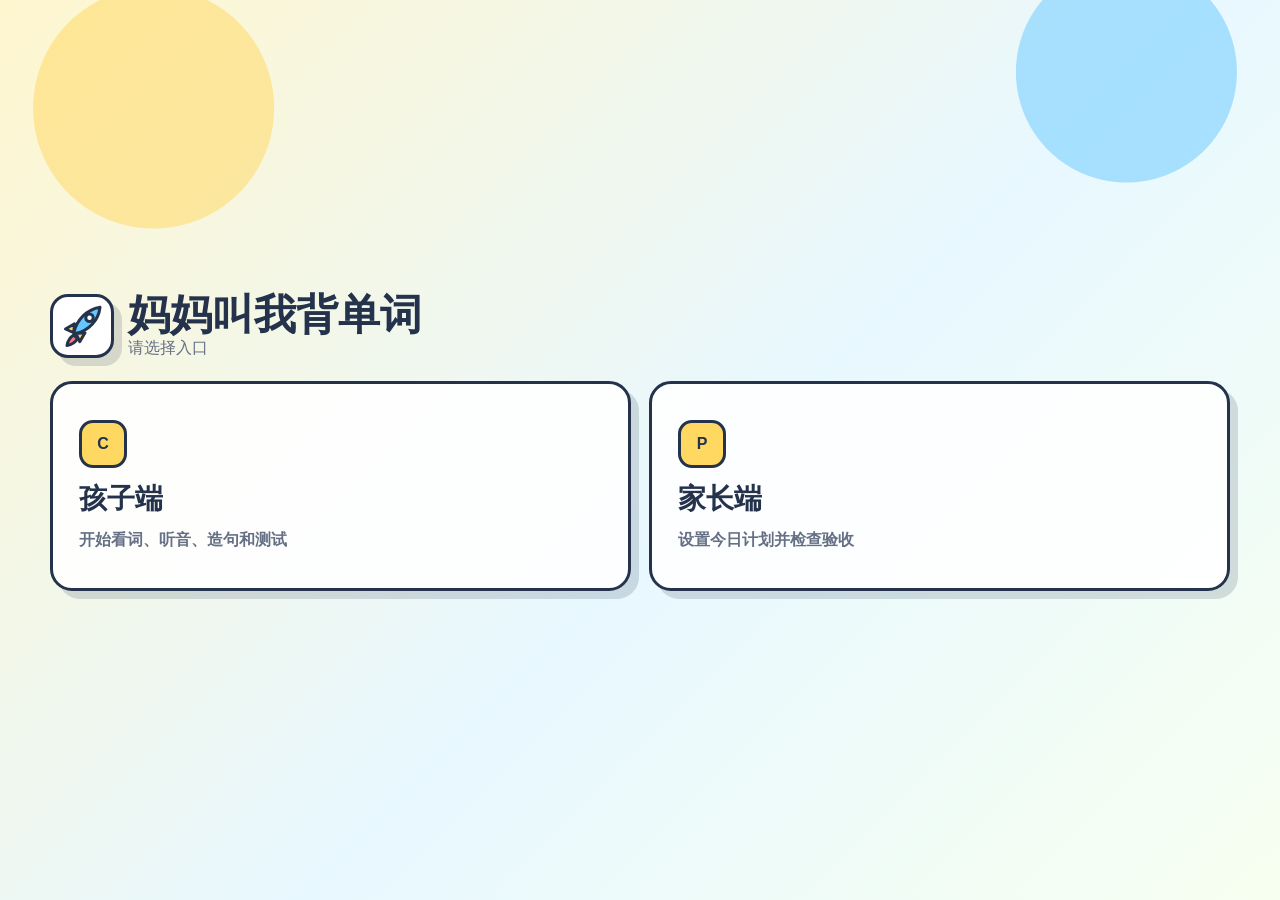
<file: index.html>
<!doctype html>
<html lang="zh-CN">
  <head>
    <meta charset="UTF-8" />
    <meta name="viewport" content="width=device-width, initial-scale=1.0" />
    <title>妈妈叫我背单词</title>
    <link rel="stylesheet" href="./styles.css" />
  </head>
  <body data-page="home">
    <main class="app-shell home-shell">
      <header class="topbar">
        <div class="brand">
          <div class="brand-mark" aria-hidden="true">
            <svg viewBox="0 0 64 64" role="img">
              <path class="rocket-flame" d="M26 49c-3 5-8 8-14 9 1-6 4-11 9-14z" />
              <path class="rocket-body" d="M21 41C25 24 38 10 56 7c-2 18-15 31-32 35z" />
              <path class="rocket-wing" d="M21 41 10 36l12-7zM24 42l5 11 7-12z" />
              <circle class="rocket-window" cx="42" cy="21" r="5" />
            </svg>
          </div>
          <div>
            <h1>妈妈叫我背单词</h1>
            <p class="muted">请选择入口</p>
          </div>
        </div>
      </header>
      <section class="route-cards" aria-label="入口">
        <a class="route-card" href="./child/">
          <span class="route-icon">C</span>
          <strong>孩子端</strong>
          <span>开始看词、听音、造句和测试</span>
        </a>
        <a class="route-card" href="./parent/">
          <span class="route-icon">P</span>
          <strong>家长端</strong>
          <span>设置今日计划并检查验收</span>
        </a>
      </section>
    </main>
  </body>
</html>
</file>
<file: styles.css>
:root {
  --ink: #24324b;
  --muted: #667085;
  --paper: #fffdf6;
  --panel: #ffffff;
  --blue: #64c7ff;
  --blue-deep: #2d8ed6;
  --yellow: #ffd861;
  --green: #68d391;
  --red: #ff7a7a;
  --border: #24324b;
  --shadow: 8px 8px 0 rgba(36, 50, 75, 0.16);
}

* {
  box-sizing: border-box;
}

[hidden] {
  display: none !important;
}

body {
  overflow-x: hidden;
  margin: 0;
  min-height: 100vh;
  color: var(--ink);
  font-family: "PingFang SC", "Microsoft YaHei", Arial, sans-serif;
  background:
    radial-gradient(circle at 12% 12%, rgba(255, 216, 97, 0.52) 0 120px, transparent 121px),
    radial-gradient(circle at 88% 8%, rgba(100, 199, 255, 0.5) 0 110px, transparent 111px),
    linear-gradient(135deg, #fff6cf 0%, #e8f8ff 55%, #f7fff0 100%);
}

button,
input,
textarea {
  font: inherit;
}

a {
  color: inherit;
  text-decoration: none;
}

button,
.as-link {
  border: 3px solid var(--border);
  cursor: pointer;
  transition: transform 0.15s ease, box-shadow 0.15s ease, background 0.15s ease;
}

button:hover,
.as-link:hover,
.route-card:hover {
  transform: translate(-1px, -1px);
  box-shadow: 4px 4px 0 rgba(36, 50, 75, 0.15);
}

button:active,
.as-link:active {
  transform: translate(0, 0);
  box-shadow: none;
}

.app-shell {
  width: min(1180px, calc(100% - 32px));
  margin: 0 auto;
  padding: 24px 0 40px;
}

.topbar {
  display: flex;
  align-items: center;
  justify-content: space-between;
  gap: 18px;
  margin-bottom: 22px;
}

.brand {
  display: flex;
  align-items: center;
  gap: 14px;
}

.link-brand {
  width: fit-content;
}

.brand-mark {
  width: 64px;
  height: 64px;
  display: grid;
  place-items: center;
  border: 3px solid var(--border);
  border-radius: 18px;
  background: #fff;
  box-shadow: var(--shadow);
}

.brand-mark svg {
  width: 48px;
  height: 48px;
}

.rocket-body {
  fill: var(--blue);
  stroke: var(--border);
  stroke-width: 4;
  stroke-linejoin: round;
}

.rocket-wing {
  fill: var(--yellow);
  stroke: var(--border);
  stroke-width: 4;
  stroke-linejoin: round;
}

.rocket-flame {
  fill: var(--red);
  stroke: var(--border);
  stroke-width: 4;
  stroke-linejoin: round;
}

.rocket-window {
  fill: #fff;
  stroke: var(--border);
  stroke-width: 4;
}

h1,
h2,
h3,
p {
  margin: 0;
}

h1 {
  font-size: clamp(26px, 4vw, 42px);
  line-height: 1.05;
}

#todayLabel {
  color: var(--muted);
  margin-top: 8px;
  font-size: 15px;
}

.role-switch,
.parent-tabs {
  display: inline-flex;
  gap: 8px;
  padding: 7px;
  border: 3px solid var(--border);
  border-radius: 999px;
  background: rgba(255, 255, 255, 0.76);
}

.role-switch button,
.role-switch a,
.parent-tabs button {
  min-width: 96px;
  padding: 10px 18px;
  display: inline-grid;
  place-items: center;
  border: 3px solid var(--border);
  border-radius: 999px;
  background: transparent;
  box-shadow: none;
  font-weight: 900;
}

.role-switch button.active,
.role-switch a.active,
.parent-tabs button.active {
  background: var(--yellow);
}

.view {
  display: none;
}

.view.active {
  display: block;
}

.child-layout {
  display: grid;
  grid-template-columns: 320px minmax(0, 1fr);
  gap: 22px;
}

.child-stack {
  display: grid;
  gap: 18px;
}

.panel {
  min-width: 0;
  border: 3px solid var(--border);
  border-radius: 22px;
  background: rgba(255, 255, 255, 0.88);
  box-shadow: var(--shadow);
}

.progress-panel {
  padding: 22px;
  min-height: 560px;
}

.child-progress-panel {
  padding: 16px 18px;
}

.child-progress-top {
  display: grid;
  grid-template-columns: 1fr auto auto;
  align-items: center;
  gap: 14px;
  margin-bottom: 12px;
}

.child-progress-top h2 {
  font-size: 22px;
}

.child-progress-top p {
  color: var(--muted);
  font-weight: 900;
}

.child-progress-top strong,
#progressPercent {
  color: var(--ink);
  font-size: 22px;
  font-weight: 900;
}

.progress-bar {
  height: 18px;
  overflow: hidden;
  border: 3px solid var(--border);
  border-radius: 999px;
  background: #edf2f7;
}

.progress-bar span {
  width: 0%;
  height: 100%;
  display: block;
  border-radius: inherit;
  background: linear-gradient(90deg, var(--green), var(--yellow));
  transition: width 0.2s ease;
}

.panel-heading {
  display: flex;
  align-items: center;
  gap: 10px;
  margin-bottom: 18px;
}

.panel-heading h2 {
  font-size: 24px;
}

.mini-icon {
  width: 34px;
  height: 34px;
  display: grid;
  place-items: center;
  border: 3px solid var(--border);
  border-radius: 10px;
  background: var(--green);
  font-weight: 900;
}

.progress-ring {
  width: 184px;
  height: 184px;
  margin: 24px auto 18px;
  display: grid;
  place-items: center;
  border-radius: 50%;
  background: conic-gradient(var(--green) var(--progress, 0deg), #edf2f7 0);
  border: 3px solid var(--border);
  position: relative;
}

.progress-ring::after {
  content: "";
  width: 128px;
  height: 128px;
  border-radius: 50%;
  background: #fff;
  border: 3px solid var(--border);
  position: absolute;
}

.progress-ring span {
  position: relative;
  z-index: 1;
  font-size: 34px;
  font-weight: 900;
}

.stat-line {
  text-align: center;
  color: var(--muted);
}

.stat-line strong {
  color: var(--ink);
  font-size: 28px;
}

.word-trail {
  display: flex;
  flex-wrap: wrap;
  gap: 10px;
  margin-top: 26px;
}

.child-progress-panel .word-trail {
  margin-top: 12px;
}

.trail-chip,
.saved-chip {
  border: 3px solid var(--border);
  border-radius: 999px;
  padding: 8px 12px;
  background: #fff;
  font-weight: 800;
}

.trail-chip {
  min-height: 40px;
}

.trail-chip.done,
.saved-chip.done {
  background: #d9ffe5;
}

.trail-chip.current {
  background: var(--yellow);
}

.study-panel {
  min-width: 0;
  min-height: 560px;
  padding: 24px;
}

.empty-state {
  min-height: 504px;
  display: grid;
  place-items: center;
  align-content: center;
  gap: 16px;
  text-align: center;
}

.book-asset {
  width: min(260px, 76vw);
}

.book-asset svg {
  width: 100%;
}

.empty-state h2 {
  font-size: 30px;
}

.empty-state p {
  color: var(--muted);
}

.study-area {
  display: grid;
  gap: 18px;
}

.card-topline,
.section-title,
.form-actions,
.spell-row {
  min-width: 0;
  display: flex;
  align-items: center;
  justify-content: space-between;
  gap: 12px;
}

.card-topline span {
  padding: 8px 12px;
  border: 3px solid var(--border);
  border-radius: 999px;
  background: #e8f8ff;
  font-weight: 800;
}

.phase-steps {
  min-width: 0;
  display: flex;
  flex-wrap: wrap;
  justify-content: flex-end;
  gap: 8px;
}

.phase-steps span {
  min-height: 38px;
  display: inline-flex;
  align-items: center;
  border-color: rgba(36, 50, 75, 0.35);
  background: #fff;
}

.phase-steps span.active {
  border-color: var(--border);
  background: var(--green);
}

.phase-card {
  display: grid;
  gap: 18px;
}

.word-card {
  min-width: 0;
  min-height: 250px;
  display: grid;
  place-items: center;
  align-content: center;
  gap: 12px;
  border: 3px solid var(--border);
  border-radius: 18px;
  background:
    linear-gradient(90deg, rgba(36, 50, 75, 0.06) 1px, transparent 1px) 0 0 / 38px 38px,
    linear-gradient(0deg, rgba(36, 50, 75, 0.06) 1px, transparent 1px) 0 0 / 38px 38px,
    #fffef7;
}

.word-label {
  color: var(--muted);
  font-weight: 800;
}

.word-card h2 {
  max-width: 100%;
  padding: 0 16px;
  font-size: clamp(48px, 9vw, 92px);
  line-height: 1;
  overflow-wrap: anywhere;
  text-align: center;
}

.meaning-text {
  min-height: 26px;
  color: var(--blue-deep);
  font-size: 20px;
  font-weight: 800;
}

.phonetic-text {
  min-height: 28px;
  color: #b45309;
  font-size: 24px;
  font-weight: 900;
}

.study-actions {
  display: grid;
  grid-template-columns: 1fr 1fr;
  gap: 14px;
}

.primary-btn,
.secondary-btn,
.ghost-btn,
.danger-btn {
  min-height: 48px;
  padding: 10px 18px;
  border-radius: 14px;
  color: var(--ink);
  font-weight: 900;
}

.as-link {
  display: inline-grid;
  place-items: center;
}

.primary-btn {
  background: var(--yellow);
}

.secondary-btn {
  background: var(--blue);
}

.ghost-btn {
  background: #fff;
}

.danger-btn {
  background: #ffe0e0;
}

.compact {
  min-height: 40px;
  padding: 8px 12px;
}

.spell-box {
  display: grid;
  gap: 10px;
  padding: 18px;
  border: 3px dashed rgba(36, 50, 75, 0.45);
  border-radius: 18px;
  background: #f7fff0;
}

.spell-box label,
.plan-form label,
.field-label,
.test-block label,
.meaning-options legend {
  font-weight: 900;
}

input,
textarea {
  width: 100%;
  border: 3px solid var(--border);
  border-radius: 14px;
  color: var(--ink);
  background: #fff;
  outline: none;
}

input {
  min-height: 48px;
  padding: 10px 14px;
}

textarea {
  resize: vertical;
  min-height: 168px;
  padding: 14px;
  line-height: 1.7;
}

.sentence-board {
  display: grid;
  gap: 12px;
  padding: 20px;
  border: 3px solid var(--border);
  border-radius: 18px;
  background: #fffef7;
}

.sentence-board span {
  color: var(--muted);
  font-weight: 900;
}

.sentence-board strong {
  font-size: clamp(22px, 4vw, 34px);
  line-height: 1.35;
}

.test-grid {
  display: grid;
  gap: 16px;
}

.test-block {
  display: grid;
  gap: 10px;
  padding: 18px;
  border: 3px solid var(--border);
  border-radius: 18px;
  background: #fffef7;
}

.question-text {
  min-height: 42px;
  display: flex;
  align-items: center;
  color: var(--blue-deep);
  font-size: 20px;
  font-weight: 900;
}

.meaning-options {
  margin: 0;
}

#meaningOptions {
  display: grid;
  grid-template-columns: repeat(3, minmax(0, 1fr));
  gap: 10px;
}

.choice-card {
  min-height: 54px;
  display: flex;
  align-items: center;
  gap: 10px;
  padding: 10px 12px;
  border: 3px solid rgba(36, 50, 75, 0.35);
  border-radius: 14px;
  background: #fff;
  font-weight: 900;
}

.choice-card:has(input:checked) {
  border-color: var(--border);
  background: #d9ffe5;
}

.wide-btn {
  width: 100%;
}

input:focus,
textarea:focus {
  box-shadow: 0 0 0 4px rgba(100, 199, 255, 0.35);
}

.feedback {
  min-height: 24px;
  color: var(--muted);
  font-weight: 800;
}

.feedback.good {
  color: #15803d;
}

.feedback.bad {
  color: #c2410c;
}

.parent-tabs {
  margin-bottom: 18px;
}

.parent-panel {
  display: none;
  padding: 24px;
}

.parent-panel.active {
  display: block;
}

.plan-form {
  display: grid;
  gap: 16px;
}

.quick-add {
  display: grid;
  gap: 10px;
}

.quick-add-row {
  display: grid;
  grid-template-columns: minmax(0, 1fr) 58px;
  gap: 10px;
}

.icon-add-btn {
  min-width: 58px;
  padding: 0;
  font-size: 30px;
  line-height: 1;
}

.word-list-toolbar {
  display: flex;
  flex-wrap: wrap;
  align-items: center;
  gap: 10px;
}

.word-list-toolbar span,
.hint-text,
.muted {
  color: var(--muted);
}

.lookup-hint {
  min-height: 0;
}

.lookup-card {
  width: 100%;
  display: grid;
  grid-template-columns: minmax(86px, auto) auto minmax(70px, auto) minmax(0, 1fr) auto;
  align-items: center;
  gap: 10px;
  padding: 12px;
  border-radius: 16px;
  background: #f7fff0;
  text-align: left;
}

.lookup-card span,
.lookup-card strong,
.lookup-card small {
  overflow: hidden;
  text-overflow: ellipsis;
  white-space: nowrap;
}

.lookup-word {
  font-size: 20px;
  font-weight: 900;
}

.lookup-card b {
  padding: 6px 10px;
  border: 2px solid var(--border);
  border-radius: 999px;
  background: var(--yellow);
  white-space: nowrap;
}

.lookup-empty {
  padding: 10px 12px;
  border: 2px dashed rgba(36, 50, 75, 0.35);
  border-radius: 14px;
  color: var(--muted);
  font-weight: 900;
}

.simple-word-list {
  display: grid;
  gap: 10px;
}

.empty-list {
  padding: 18px;
  border: 3px dashed rgba(36, 50, 75, 0.28);
  border-radius: 16px;
  background: #fffef7;
  color: var(--muted);
  font-weight: 900;
}

.simple-word-card {
  position: relative;
  overflow: hidden;
  min-height: 78px;
  display: grid;
  grid-template-columns: 34px minmax(0, 1fr) 82px;
  align-items: center;
  gap: 12px;
  padding: 12px;
  border: 3px solid rgba(36, 50, 75, 0.32);
  border-radius: 18px;
  background: #fffef7;
  touch-action: pan-y;
}

.simple-word-card.dragging {
  opacity: 0.55;
}

.drag-handle {
  width: 34px;
  height: 34px;
  display: flex;
  align-items: center;
  justify-content: center;
  border: 2px solid rgba(36, 50, 75, 0.3);
  border-radius: 10px;
  background: #fff;
  color: var(--muted);
  font-weight: 900;
  cursor: grab;
}

.simple-word-main {
  display: grid;
  gap: 4px;
  min-width: 0;
}

.simple-word-main strong {
  font-size: 22px;
}

.simple-word-main span,
.simple-word-main small {
  overflow: hidden;
  color: var(--muted);
  font-weight: 800;
  text-overflow: ellipsis;
  white-space: nowrap;
}

.delete-swipe-btn {
  min-height: 48px;
  padding: 8px 12px;
  border-radius: 12px;
  background: #ffe0e0;
  font-weight: 900;
  transform: translateX(116%);
}

.simple-word-card.show-delete .delete-swipe-btn,
.simple-word-card:hover .delete-swipe-btn {
  transform: translateX(0);
}

.home-shell {
  min-height: 100vh;
  display: grid;
  align-content: center;
}

.route-cards {
  display: grid;
  grid-template-columns: repeat(2, minmax(0, 1fr));
  gap: 18px;
}

.route-card {
  min-height: 210px;
  display: grid;
  align-content: center;
  gap: 12px;
  padding: 26px;
  border: 3px solid var(--border);
  border-radius: 22px;
  background: rgba(255, 255, 255, 0.9);
  box-shadow: var(--shadow);
  transition: transform 0.15s ease, box-shadow 0.15s ease;
}

.route-icon {
  width: 48px;
  height: 48px;
  display: grid;
  place-items: center;
  border: 3px solid var(--border);
  border-radius: 14px;
  background: var(--yellow);
  font-weight: 900;
}

.route-card strong {
  font-size: 28px;
}

.route-card span:last-child {
  color: var(--muted);
  font-weight: 800;
}

.saved-plan {
  margin-top: 24px;
}

.section-title {
  margin-bottom: 12px;
}

.section-title h3 {
  font-size: 22px;
}

.saved-words {
  min-height: 78px;
  display: flex;
  flex-wrap: wrap;
  gap: 10px;
  padding: 16px;
  border: 3px dashed rgba(36, 50, 75, 0.35);
  border-radius: 18px;
  background: #fffef7;
}

.saved-words:empty::before {
  content: "还没有保存单词";
  color: var(--muted);
}

.review-grid {
  display: grid;
  grid-template-columns: repeat(4, minmax(0, 1fr));
  gap: 14px;
}

.review-date-bar {
  display: grid;
  grid-template-columns: auto minmax(180px, 240px) auto;
  align-items: center;
  justify-content: start;
  gap: 10px;
  margin-bottom: 18px;
}

.review-date-bar label {
  font-weight: 900;
}

.metric-card {
  min-height: 112px;
  padding: 16px;
  border: 3px solid var(--border);
  border-radius: 16px;
  background: #fffef7;
}

.metric-card span {
  display: block;
  color: var(--muted);
  font-weight: 800;
}

.metric-card strong {
  display: block;
  margin-top: 12px;
  font-size: 42px;
  line-height: 1;
}

.review-summary {
  margin: 18px 0;
  padding: 16px;
  border: 3px solid var(--border);
  border-radius: 16px;
  background: #f7fff0;
  font-weight: 800;
  line-height: 1.7;
}

.table-wrap {
  overflow-x: auto;
  border: 3px solid var(--border);
  border-radius: 16px;
  background: #fff;
  margin-bottom: 16px;
}

table {
  width: 100%;
  min-width: 720px;
  border-collapse: collapse;
}

th,
td {
  padding: 14px;
  text-align: left;
  border-bottom: 2px solid rgba(36, 50, 75, 0.14);
}

th {
  background: #e8f8ff;
  font-size: 14px;
}

tbody tr:last-child td {
  border-bottom: 0;
}

.status-pill {
  display: inline-flex;
  align-items: center;
  min-height: 30px;
  padding: 4px 10px;
  border: 2px solid var(--border);
  border-radius: 999px;
  background: #fff1b8;
  font-weight: 900;
}

.status-pill.done {
  background: #d9ffe5;
}

.status-pill.weak {
  background: #ffe0e0;
}

@media (max-width: 860px) {
  .topbar,
  .card-topline,
  .section-title,
  .form-actions {
    align-items: stretch;
    flex-direction: column;
  }

  .role-switch,
  .parent-tabs {
    width: 100%;
  }

  .role-switch button,
  .role-switch a,
  .parent-tabs button {
    flex: 1;
    min-width: 0;
  }

  .child-layout {
    grid-template-columns: 1fr;
  }

  .child-progress-top {
    grid-template-columns: 1fr auto;
  }

  .child-progress-top p {
    order: 3;
    grid-column: 1 / -1;
  }

  .progress-panel {
    min-height: auto;
  }

  .study-panel {
    min-height: 500px;
  }

  .review-grid {
    grid-template-columns: repeat(2, minmax(0, 1fr));
  }

  .review-date-bar {
    grid-template-columns: 1fr;
  }

  #meaningOptions,
  .route-cards {
    grid-template-columns: 1fr;
  }

  .lookup-card {
    grid-template-columns: 1fr auto;
  }

  .lookup-card small {
    grid-column: 1 / -1;
  }

  .simple-word-card {
    grid-template-columns: 32px minmax(0, 1fr) 74px;
  }
}

@media (max-width: 560px) {
  .app-shell {
    width: min(100% - 20px, 1180px);
    padding-top: 14px;
  }

  .brand {
    align-items: flex-start;
  }

  .brand-mark {
    width: 54px;
    height: 54px;
    border-radius: 14px;
  }

  .study-actions,
  .spell-row,
  .review-grid {
    grid-template-columns: 1fr;
  }

  body[data-page="child"] .app-shell {
    width: calc(100vw - 20px);
    max-width: calc(100vw - 20px);
    overflow-x: hidden;
  }

  body[data-page="child"] .child-progress-panel,
  body[data-page="child"] .study-panel {
    width: 100%;
    max-width: 100%;
  }

  body[data-page="child"] .child-progress-top {
    grid-template-columns: 1fr auto;
    gap: 8px;
  }

  body[data-page="child"] .child-progress-top h2 {
    font-size: 20px;
  }

  body[data-page="child"] .child-progress-top p {
    font-size: 14px;
  }

  body[data-page="child"] .card-topline {
    gap: 10px;
  }

  body[data-page="child"] .card-topline > span {
    width: 100%;
    text-align: center;
  }

  body[data-page="child"] .phase-steps {
    display: grid;
    grid-template-columns: repeat(3, minmax(0, 1fr));
    width: 100%;
  }

  body[data-page="child"] .phase-steps span {
    min-width: 0;
    justify-content: center;
    padding: 7px 4px;
    font-size: 14px;
    white-space: nowrap;
  }

  body[data-page="child"] .word-card {
    min-height: 220px;
  }

  body[data-page="child"] .word-card h2 {
    font-size: clamp(46px, 16vw, 68px);
  }

  .word-list-toolbar {
    display: grid;
    grid-template-columns: 1fr;
  }

  .quick-add-row {
    grid-template-columns: minmax(0, 1fr) 54px;
  }

  .lookup-card {
    align-items: start;
  }

  .lookup-card b {
    grid-column: 1 / -1;
    text-align: center;
  }

  .spell-row {
    display: grid;
  }

  .panel,
  .parent-panel,
  .study-panel,
  .progress-panel {
    border-radius: 16px;
  }
}

@media (orientation: landscape) and (max-height: 720px) {
  body[data-page="child"] .app-shell {
    width: min(100% - 20px, 1180px);
    padding: 10px 0 14px;
  }

  body[data-page="child"] .topbar {
    margin-bottom: 10px;
  }

  body[data-page="child"] .brand-mark {
    width: 48px;
    height: 48px;
    border-radius: 14px;
  }

  body[data-page="child"] .brand-mark svg {
    width: 36px;
    height: 36px;
  }

  body[data-page="child"] h1 {
    font-size: 28px;
  }

  body[data-page="child"] #todayLabel {
    margin-top: 4px;
  }

  body[data-page="child"] .child-stack {
    gap: 10px;
  }

  body[data-page="child"] .child-progress-panel,
  body[data-page="child"] .study-panel {
    padding: 12px;
  }

  body[data-page="child"] .word-trail {
    gap: 6px;
    margin-top: 8px;
  }

  body[data-page="child"] .trail-chip {
    min-height: 34px;
    padding: 5px 10px;
  }

  body[data-page="child"] .study-panel {
    min-height: auto;
  }

  body[data-page="child"] .card-topline {
    align-items: center;
    flex-direction: row;
  }

  body[data-page="child"] #previewPhase {
    grid-template-columns: minmax(360px, 1fr) 230px;
    align-items: stretch;
  }

  body[data-page="child"] #previewPhase .study-actions {
    grid-template-columns: 1fr;
    align-content: center;
  }

  body[data-page="child"] .word-card {
    min-height: 220px;
  }

  body[data-page="child"] .word-card h2 {
    font-size: clamp(54px, 9vw, 86px);
  }

  body[data-page="child"] #sentencePhase {
    grid-template-columns: minmax(280px, 0.9fr) minmax(360px, 1.1fr);
  }

  body[data-page="child"] #testPhase .test-grid {
    grid-template-columns: repeat(2, minmax(260px, 1fr));
  }

  body[data-page="child"] #testPhase .meaning-options,
  body[data-page="child"] #testPhase .wide-btn,
  body[data-page="child"] #testFeedback {
    grid-column: 1 / -1;
  }
}
</file>
